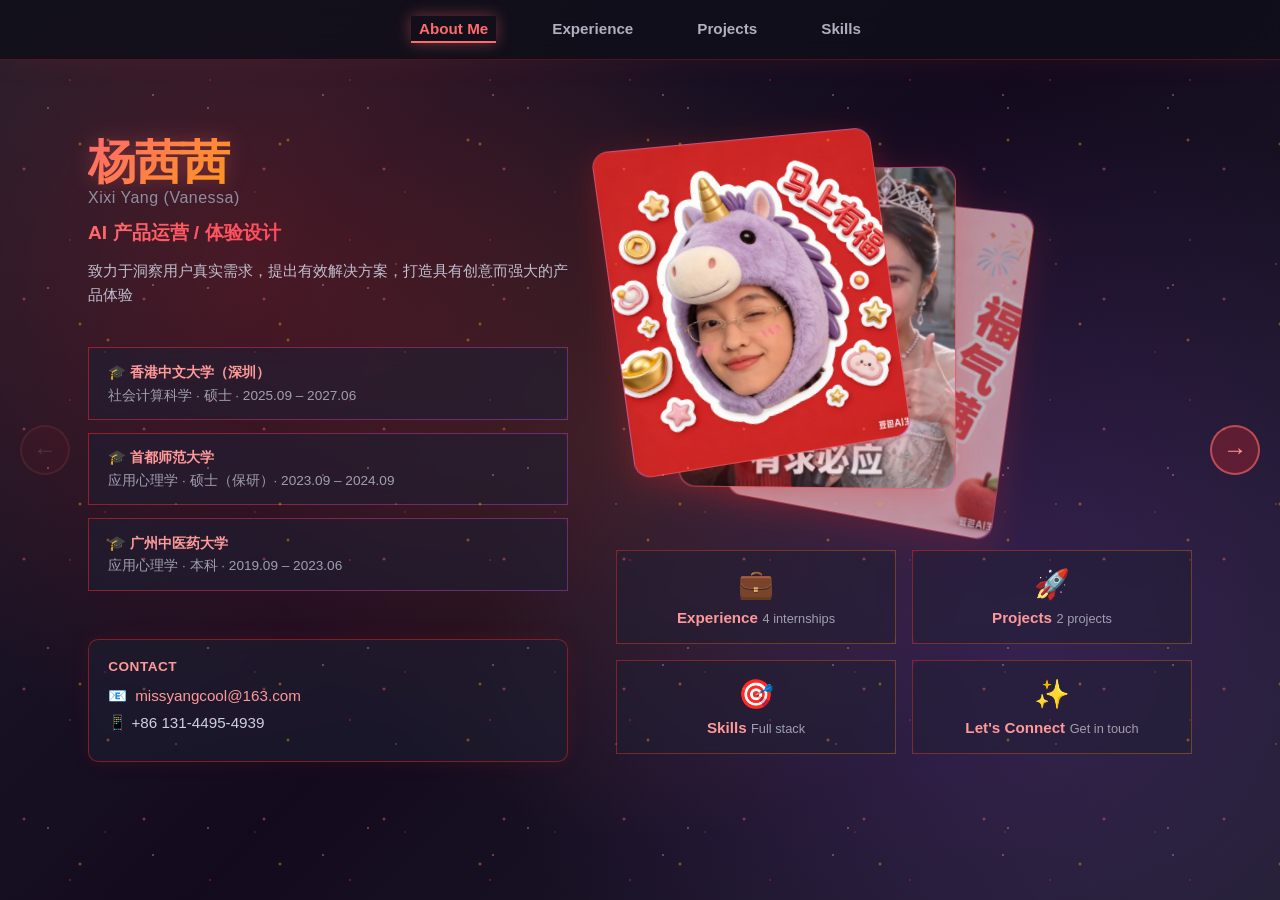
<file: apple-resume.html>
<!DOCTYPE html>
<html lang="zh-CN">
<head>
<meta charset="UTF-8">
<meta name="viewport" content="width=device-width, initial-scale=1.0">
<title>杨茜茜 - AI产品运营 | 简历</title>
<style>
/* ==================== 全局样式 ==================== */
* {
  margin: 0;
  padding: 0;
  box-sizing: border-box;
}

html, body {
  width: 100%;
  height: 100%;
  overflow: hidden;
  font-family: -apple-system, BlinkMacSystemFont, "Segoe UI", "PingFang SC", "Microsoft YaHei", sans-serif;
}

body {
  background: #0a0a12;
  color: #f5f5f5;
}

/* 黑红绚烂背景 + 烟花渐变 */
body::before {
  content: "";
  position: fixed;
  inset: 0;
  background: 
    radial-gradient(circle at 20% 30%, rgba(220, 38, 38, 0.25) 0%, transparent 40%),
    radial-gradient(circle at 80% 70%, rgba(168, 85, 247, 0.2) 0%, transparent 45%),
    radial-gradient(circle at 50% 50%, rgba(251, 146, 60, 0.15) 0%, transparent 50%),
    linear-gradient(135deg, rgba(30, 30, 45, 1) 0%, rgba(20, 10, 30, 1) 50%, rgba(30, 30, 45, 1) 100%);
  pointer-events: none;
  z-index: 0;
  animation: gradientShift 15s ease-in-out infinite;
}

@keyframes gradientShift {
  0%, 100% {
    filter: hue-rotate(0deg) saturate(1);
  }
  50% {
    filter: hue-rotate(10deg) saturate(1.1);
  }
}

/* 烟花粒子效果 - 密集持续版 */
body::after {
  content: "";
  position: fixed;
  inset: 0;
  background-image: 
    radial-gradient(2px 2px at 20% 30%, #ff6b6b, rgba(255, 107, 107, 0)),
    radial-gradient(2px 2px at 60% 70%, #ffa500, rgba(255, 165, 0, 0)),
    radial-gradient(1.5px 1.5px at 50% 50%, #ff1744, rgba(255, 23, 68, 0)),
    radial-gradient(1px 1px at 80% 10%, #ffd700, rgba(255, 215, 0, 0)),
    radial-gradient(1.5px 1.5px at 30% 60%, #ffb366, rgba(255, 179, 102, 0)),
    radial-gradient(1px 1px at 70% 20%, #ff4444, rgba(255, 68, 68, 0)),
    radial-gradient(2px 2px at 40% 80%, #ffaa00, rgba(255, 170, 0, 0)),
    radial-gradient(1.5px 1.5px at 90% 50%, #ff99cc, rgba(255, 153, 204, 0));
  background-repeat: repeat;
  background-size: 120px 130px, 180px 200px, 140px 160px, 220px 240px, 160px 180px, 150px 160px, 200px 180px, 170px 190px;
  pointer-events: none;
  z-index: 0;
  animation: fireworks 4s linear infinite;
  opacity: 0.65;
}

@keyframes fireworks {
  0% {
    background-position: 0 0, 0 0, 0 0, 0 0, 0 0, 0 0, 0 0, 0 0;
    opacity: 0.65;
  }
  50% {
    opacity: 0.7;
  }
  100% {
    background-position: 120px 130px, 180px 200px, 140px 160px, 220px 240px, 160px 180px, 150px 160px, 200px 180px, 170px 190px;
    opacity: 0.65;
  }
}

/* ==================== 导航栏固定 ==================== */
.top-nav {
  position: fixed;
  top: 0;
  left: 0;
  right: 0;
  height: 60px;
  display: flex;
  align-items: center;
  justify-content: center;
  gap: 3rem;
  background: rgba(15, 15, 25, 0.85);
  backdrop-filter: blur(12px);
  border-bottom: 1px solid rgba(220, 38, 38, 0.3);
  z-index: 100;
  box-shadow: 0 0 30px rgba(220, 38, 38, 0.1);
}

.nav-item {
  font-size: 0.95rem;
  font-weight: 600;
  color: #b0b0c0;
  cursor: pointer;
  transition: all 0.3s cubic-bezier(0.4, 0, 0.2, 1);
  padding: 4px 8px 4px 8px;
  border-bottom: 2px solid transparent;
  text-decoration: none;
  user-select: none;
}

.nav-item:hover {
  color: #ff6b6b;
  text-shadow: 0 0 10px rgba(255, 107, 107, 0.5);
}

.nav-item.active {
  color: #ff6b6b;
  border-bottom-color: #ff6b6b;
  box-shadow: 0 0 15px rgba(255, 107, 107, 0.4);
}

/* ==================== 幻灯片容器 ==================== */
.slides-container {
  display: flex;
  width: 400vw; /* 4 slides */
  height: 100vh;
  transition: transform 0.8s cubic-bezier(0.25, 0.46, 0.45, 0.94);
  will-change: transform;
}

.slide {
  flex: 0 0 100vw;
  width: 100vw;
  height: 100vh;
  display: flex;
  align-items: center;
  justify-content: center;
  padding-top: 60px;
  position: relative;
  overflow-y: auto;
}

.slide::-webkit-scrollbar {
  display: none;
}

.slide-content {
  width: 100%;
  max-width: 1200px;
  padding: 3rem;
  animation: slideInUp 0.7s cubic-bezier(0.34, 1.56, 0.64, 1) backwards;
}

@keyframes slideInUp {
  from {
    opacity: 0;
    transform: translateY(30px);
  }
  to {
    opacity: 1;
    transform: translateY(0);
  }
}

/* ==================== 第1页：封面页 ==================== */
.cover-page {
  flex-direction: column;
  justify-content: center;
  padding-top: 0;
}

.cover-header {
  display: grid;
  grid-template-columns: 1fr 1.2fr;
  gap: 3rem;
  align-items: flex-start;
  width: 100%;
  max-width: 1200px;
  margin: 0 auto;
  padding: 0 3rem;
}

.left-section {
  display: flex;
  flex-direction: column;
  gap: 1.5rem;
}

.name-section h1 {
  font-size: 3rem;
  font-weight: 800;
  background: linear-gradient(135deg, #ff6b6b 0%, #ffa500 50%, #ffd700 100%);
  -webkit-background-clip: text;
  -webkit-text-fill-color: transparent;
  background-clip: text;
  margin-bottom: 0.2rem;
  letter-spacing: -1px;
  line-height: 1;
  filter: drop-shadow(0 0 10px rgba(255, 107, 107, 0.3));
}

.name-section .en-name {
  font-size: 1rem;
  color: #9090a0;
  font-weight: 500;
  letter-spacing: 0.5px;
  margin-bottom: 0.8rem;
}

.name-section .role {
  font-size: 1.2rem;
  font-weight: 700;
  background: linear-gradient(135deg, #ff6b6b 0%, #ff1744 100%);
  -webkit-background-clip: text;
  -webkit-text-fill-color: transparent;
  background-clip: text;
  margin-bottom: 0.8rem;
}

.name-section .intro {
  font-size: 0.95rem;
  color: #c0c0d0;
  line-height: 1.6;
  margin-bottom: 1rem;
}

/* 教育背景 */
.education-list {
  display: flex;
  flex-direction: column;
  gap: 0.8rem;
  margin-bottom: 1.5rem;
}

.edu-item {
  background: rgba(30, 30, 50, 0.6);
  border: 1.5px solid;
  border-image: linear-gradient(135deg, rgba(220, 38, 38, 0.6) 0%, rgba(168, 85, 247, 0.4) 100%) 1;
  border-radius: 10px;
  padding: 0.9rem 1.2rem;
  font-size: 0.9rem;
  color: #d0d0e0;
  backdrop-filter: blur(8px);
  transition: all 0.3s cubic-bezier(0.4, 0, 0.2, 1);
}

.edu-item:hover {
  background: rgba(50, 20, 40, 0.7);
  border-color: #ff6b6b;
  box-shadow: 0 0 20px rgba(220, 38, 38, 0.3);
}

.edu-item strong {
  color: #ff9999;
  font-weight: 600;
}

.edu-item span {
  display: block;
  font-size: 0.85rem;
  color: #a0a0b0;
  margin-top: 0.3rem;
}

/* 联系方式 */
.contact-box {
  background: rgba(30, 30, 50, 0.6);
  border: 1.5px solid rgba(220, 38, 38, 0.5);
  border-radius: 10px;
  padding: 1.2rem;
  backdrop-filter: blur(8px);
  box-shadow: 0 0 20px rgba(220, 38, 38, 0.1);
}

.contact-box h4 {
  font-size: 0.85rem;
  font-weight: 700;
  color: #ff9999;
  margin-bottom: 0.8rem;
  text-transform: uppercase;
  letter-spacing: 0.5px;
}

.contact-item {
  font-size: 0.9rem;
  color: #d0d0e0;
  margin-bottom: 0.6rem;
  display: flex;
  align-items: center;
  gap: 0.5rem;
}

.contact-item a {
  color: #ff9999;
  text-decoration: none;
  font-weight: 500;
  transition: all 0.2s;
}

.contact-item a:hover {
  color: #ffcccc;
  text-decoration: underline;
  text-shadow: 0 0 10px rgba(255, 107, 107, 0.5);
}

/* 右侧区域 */
.right-section {
  display: flex;
  flex-direction: column;
  gap: 2rem;
  position: relative;
}

/* 照片堆叠效果 */
.photos-stack {
  position: relative;
  height: 380px;
  perspective: 1200px;
}

.photo-item {
  position: absolute;
  width: 280px;
  height: 320px;
  background: linear-gradient(135deg, rgba(220, 38, 38, 0.8) 0%, rgba(168, 85, 247, 0.7) 100%);
  border-radius: 16px;
  display: flex;
  align-items: center;
  justify-content: center;
  font-size: 100px;
  box-shadow: 0 8px 32px rgba(220, 38, 38, 0.3), inset 0 0 30px rgba(255, 107, 107, 0.1);
  transition: all 0.4s cubic-bezier(0.4, 0, 0.2, 1);
  cursor: pointer;
  border: 1px solid rgba(255, 107, 107, 0.5);
}

.photo-item:nth-child(1) {
  transform: translateX(0) rotateZ(-8deg) rotateY(15deg);
  z-index: 3;
}

.photo-item:nth-child(2) {
  transform: translateX(60px) translateY(30px) rotateZ(0deg) rotateY(-5deg);
  z-index: 2;
  opacity: 0.85;
}

.photo-item:nth-child(3) {
  transform: translateX(120px) translateY(60px) rotateZ(8deg) rotateY(-15deg);
  z-index: 1;
  opacity: 0.7;
}

.photo-item:hover {
  transform: translateY(-10px) rotateZ(0deg) !important;
  z-index: 10 !important;
  opacity: 1 !important;
  box-shadow: 0 16px 48px rgba(220, 38, 38, 0.4), 0 0 30px rgba(255, 107, 107, 0.5);
}

/* 快速导航按钮 */
.quick-nav {
  display: grid;
  grid-template-columns: 1fr 1fr;
  gap: 1rem;
}

.nav-btn {
  background: rgba(30, 30, 50, 0.5);
  border: 1.5px solid;
  border-image: linear-gradient(135deg, rgba(220, 38, 38, 0.5) 0%, rgba(255, 165, 0, 0.3) 100%) 1;
  border-radius: 12px;
  padding: 1rem;
  text-align: center;
  cursor: pointer;
  transition: all 0.3s cubic-bezier(0.4, 0, 0.2, 1);
  backdrop-filter: blur(8px);
  user-select: none;
}

.nav-btn:hover {
  background: rgba(50, 20, 40, 0.7);
  border-color: #ff6b6b;
  transform: translateY(-3px);
  box-shadow: 0 8px 24px rgba(220, 38, 38, 0.3), 0 0 15px rgba(255, 107, 107, 0.3);
}

.nav-btn .icon {
  font-size: 1.8rem;
  margin-bottom: 0.5rem;
  display: block;
}

.nav-btn .label {
  font-size: 0.95rem;
  font-weight: 600;
  color: #ff9999;
}

.nav-btn .desc {
  font-size: 0.8rem;
  color: #a0a0b0;
  margin-top: 0.3rem;
}

/* ==================== Section 标题 ==================== */
.section-title {
  font-size: 2rem;
  font-weight: 800;
  background: linear-gradient(135deg, #ff6b6b 0%, #ffa500 100%);
  -webkit-background-clip: text;
  -webkit-text-fill-color: transparent;
  background-clip: text;
  letter-spacing: -0.5px;
  margin-bottom: 1.5rem;
  filter: drop-shadow(0 0 8px rgba(255, 107, 107, 0.2));
}

/* ==================== 第2页：实习经历 ==================== */
.experience-page .slide-content {
  padding: 2rem 3rem;
}

.experience-list {
  display: grid;
  grid-template-columns: repeat(2, 1fr);
  gap: 2rem;
  margin-top: 1rem;
}

.experience-card {
  background: rgba(30, 30, 50, 0.6);
  border: 1.5px solid rgba(220, 38, 38, 0.4);
  border-radius: 16px;
  padding: 2rem;
  backdrop-filter: blur(10px);
  transition: all 0.4s cubic-bezier(0.4, 0, 0.2, 1);
  cursor: pointer;
  position: relative;
  height: 320px;
  display: flex;
  flex-direction: column;
  align-items: center;
  justify-content: center;
}

.experience-card:hover {
  background: rgba(50, 20, 40, 0.8);
  border-color: #ff6b6b;
  box-shadow: 0 8px 30px rgba(220, 38, 38, 0.4), 0 0 20px rgba(255, 107, 107, 0.3);
  transform: translateY(-5px);
}

.exp-logo {
  width: 100px;
  height: 100px;
  background: linear-gradient(135deg, rgba(255, 107, 107, 0.3) 0%, rgba(255, 165, 0, 0.2) 100%);
  border-radius: 12px;
  display: flex;
  align-items: center;
  justify-content: center;
  font-size: 3rem;
  margin-bottom: 1.2rem;
  border: 1px solid rgba(255, 107, 107, 0.3);
  transition: all 0.3s;
}

.experience-card:hover .exp-logo {
  transform: scale(1.1) rotateZ(5deg);
}

.exp-company {
  font-size: 1.3rem;
  font-weight: 600;
  color: #ff9999;
  margin-bottom: 0.4rem;
  text-align: center;
}

.exp-position {
  font-size: 1.1rem;
  color: #ffa500;
  margin-bottom: 0.3rem;
  text-align: center;
}

.exp-time {
  font-size: 0.95rem;
  color: #a0a0b0;
  text-align: center;
  margin-bottom: 1rem;
}

.exp-description {
  opacity: 0;
  transform: translateY(20px);
  transition: all 0.4s cubic-bezier(0.4, 0, 0.2, 1);
  position: absolute;
  inset: 0;
  background: rgba(20, 10, 30, 0.95);
  border-radius: 16px;
  padding: 2rem;
  display: flex;
  flex-direction: column;
  justify-content: flex-start;
  pointer-events: none;
  overflow-y: auto;
  max-height: 100%;
}

.experience-card:hover .exp-description {
  opacity: 1;
  transform: translateY(0);
  pointer-events: auto;
}

.exp-bullets {
  list-style: none;
  padding: 0;
  margin: 0;
  font-size: 0.85rem;
  color: #d0d0e0;
  line-height: 1.5;
}

.exp-bullets li {
  margin-bottom: 0.8rem;
  padding-left: 1.2rem;
  position: relative;
  text-align: left;
  line-height: 1.4;
}

.exp-bullets li::before {
  content: "▪";
  position: absolute;
  left: 0;
  color: #ff6b6b;
}

/* ==================== 第3页：项目经历 ==================== */
.projects-page .slide-content {
  padding: 2rem 3rem;
}

.projects-grid {
  display: grid;
  grid-template-columns: 1fr 1fr;
  gap: 2rem;
  margin-top: 1rem;
}

.project-card {
  background: rgba(30, 30, 50, 0.6);
  border: 1.5px solid rgba(220, 38, 38, 0.4);
  border-radius: 16px;
  padding: 2rem;
  backdrop-filter: blur(10px);
  transition: all 0.4s cubic-bezier(0.4, 0, 0.2, 1);
  display: flex;
  flex-direction: column;
  cursor: pointer;
  position: relative;
  height: 400px;
  overflow: hidden;
}

/* 各阶段组件默认隐藏 */
.project-step {
  transition: opacity 0.4s, transform 0.4s;
  display: none;
}
.project-step.active {
  display: block;
  animation: stepFadeIn 0.6s ease-in-out;
}

@keyframes stepFadeIn {
  from {
    opacity: 0;
    transform: translateY(10px);
  }
  to {
    opacity: 1;
    transform: translateY(0);
  }
}
.project-step.project-details-step {
  margin-top: 1.2rem;
}
/* 确保动画阶段在details-active 时仍然隐藏 */
.project-card.details-active .project-anim-step {
  display: none !important;
}

/* 当进入详情阶段时将 logo 向上移动 */
.project-card.details-active .project-logo-step {
  transform: translateY(-25px);
}

/* 详情内容始终可见，只在active时显示 */
.project-card .project-details-step {
  opacity: 0;
  display: none;
}
.project-card.details-active .project-details-step {
  display: block;
  opacity: 1;
}

.project-card:hover {
  background: rgba(50, 20, 40, 0.8);
  border-color: #ff6b6b;
  transform: translateY(-5px);
  box-shadow: 0 8px 30px rgba(220, 38, 38, 0.4), 0 0 20px rgba(255, 107, 107, 0.3);
}

.project-preview {
  position: absolute;
  inset: 0;
  background: rgba(20, 10, 30, 0.95);
  border-radius: 16px;
  padding: 2rem;
  display: flex;
  align-items: center;
  justify-content: center;
  flex-direction: column;
  opacity: 1;
  transform: scale(1);
  transition: all 0.5s cubic-bezier(0.4, 0, 0.2, 1);
  pointer-events: auto;
  z-index: 2;
}

.project-card.showing-details .project-preview {
  opacity: 0;
  transform: scale(0.95);
  pointer-events: none;
}

.project-card:hover .project-preview {
  opacity: 0;
  transform: scale(0.95);
  pointer-events: none;
}

.preview-content {
  text-align: center;
  animation: previewShow 3s ease-in-out infinite;
}

@keyframes previewShow {
  0% {
    opacity: 0;
  }
  20% {
    opacity: 1;
  }
  80% {
    opacity: 1;
  }
  100% {
    opacity: 1;
  }
}

.project-icon {
  width: 50px;
  height: 50px;
  background: linear-gradient(135deg, rgba(220, 38, 38, 0.8) 0%, rgba(255, 165, 0, 0.7) 100%);
  border-radius: 8px;
  margin: 0 auto 1rem;
  display: flex;
  align-items: center;
  justify-content: center;
  color: white;
  font-weight: bold;
  font-size: 1.5rem;
  box-shadow: 0 0 15px rgba(255, 107, 107, 0.4);
}

.project-card h3 {
  font-size: 1.1rem;
  font-weight: 600;
  color: #ff9999;
  margin-bottom: 0.5rem;
  text-align: center;
}

.project-role {
  font-size: 0.85rem;
  color: #ffa500;
  margin-bottom: 1rem;
  padding-bottom: 1rem;
  border-bottom: 1px solid rgba(220, 38, 38, 0.3);
  text-align: center;
}

.project-details {
  font-size: 0.95rem;
  color: #d0d0e0;
  line-height: 1.6;
  flex-grow: 1;
  margin-bottom: 1rem;
  opacity: 0;
  transition: all 0.4s;
  position: absolute;
}

.project-card.showing-details .project-details {
  opacity: 1;
  position: relative;
  transform: scale(1);
}

.project-card:hover .project-details {
  opacity: 1;
  position: relative;
  transform: scale(1);
}

.project-tags {
  display: flex;
  flex-wrap: wrap;
  gap: 0.6rem;
  margin-top: auto;
}

.tag {
  display: inline-block;
  padding: 0.4rem 0.8rem;
  background: rgba(220, 38, 38, 0.2);
  color: #ffaa99;
  border-radius: 6px;
  font-size: 0.8rem;
  font-weight: 500;
  border: 1px solid rgba(220, 38, 38, 0.4);
}

/* ==================== 第4页：技能与其他 ==================== */
.skills-page .slide-content {
  padding: 2rem 3rem;
}

.skills-grid {
  display: grid;
  grid-template-columns: 1fr 1fr;
  gap: 2rem;
  margin-top: 1.5rem;
}

.skill-group {
  background: rgba(30, 30, 50, 0.6);
  border: 1.5px solid rgba(220, 38, 38, 0.4);
  border-radius: 16px;
  padding: 2rem;
  backdrop-filter: blur(10px);
}

.skill-group h3 {
  font-size: 1rem;
  font-weight: 600;
  color: #ff9999;
  margin-bottom: 1.2rem;
  display: flex;
  align-items: center;
  gap: 0.5rem;
}

.skill-icon {
  width: 32px;
  height: 32px;
  background: linear-gradient(135deg, rgba(220, 38, 38, 0.8) 0%, rgba(255, 165, 0, 0.7) 100%);
  border-radius: 6px;
  display: flex;
  align-items: center;
  justify-content: center;
  color: white;
  font-size: 0.9rem;
  box-shadow: 0 0 10px rgba(255, 107, 107, 0.3);
}

.skill-list {
  list-style: none;
  display: flex;
  flex-direction: column;
  gap: 0.8rem;
}

.skill-list li {
  font-size: 0.95rem;
  color: #d0d0e0;
  line-height: 1.5;
  padding-left: 1.5rem;
  position: relative;
}

.skill-list li::before {
  content: "→";
  position: absolute;
  left: 0;
  color: #ff6b6b;
  font-weight: bold;
}

.contact-section {
  grid-column: 1 / -1;
  background: linear-gradient(135deg, rgba(220, 38, 38, 0.15) 0%, rgba(255, 165, 0, 0.1) 100%);
  border: 1.5px solid rgba(220, 38, 38, 0.4);
  border-radius: 16px;
  padding: 2rem;
  text-align: center;
  box-shadow: 0 0 20px rgba(220, 38, 38, 0.1);
}

.contact-section h3 {
  font-size: 1.1rem;
  font-weight: 600;
  color: #ff9999;
  margin-bottom: 1rem;
}

.contact-info {
  display: flex;
  gap: 2rem;
  justify-content: center;
  flex-wrap: wrap;
}

.contact-item {
  font-size: 0.95rem;
  color: #d0d0e0;
}

.contact-item a {
  color: #ff9999;
  text-decoration: none;
  font-weight: 500;
  transition: all 0.3s;
}

.contact-item a:hover {
  color: #ffcccc;
  text-decoration: underline;
  text-shadow: 0 0 10px rgba(255, 107, 107, 0.5);
}

/* ==================== 左右导航按钮 ==================== */
.nav-arrow {
  position: fixed;
  top: 50%;
  transform: translateY(-50%);
  width: 50px;
  height: 50px;
  background: rgba(220, 38, 38, 0.3);
  border: 2px solid rgba(255, 107, 107, 0.6);
  border-radius: 50%;
  display: flex;
  align-items: center;
  justify-content: center;
  cursor: pointer;
  transition: all 0.3s cubic-bezier(0.4, 0, 0.2, 1);
  z-index: 99;
  font-size: 1.5rem;
  color: #ff9999;
  user-select: none;
}

.nav-arrow:hover {
  background: rgba(220, 38, 38, 0.6);
  border-color: #ff6b6b;
  box-shadow: 0 0 20px rgba(255, 107, 107, 0.5);
  transform: translateY(-50%) scale(1.1);
}

.nav-arrow.left {
  left: 20px;
}

.nav-arrow.right {
  right: 20px;
}

.nav-arrow.disabled {
  opacity: 0.2;
  cursor: not-allowed;
}

.nav-arrow.disabled:hover {
  background: rgba(220, 38, 38, 0.2);
  border-color: rgba(255, 107, 107, 0.3);
  box-shadow: none;
  transform: translateY(-50%);
}
@media (max-width: 768px) {
  .cover-header {
    grid-template-columns: 1fr;
    gap: 2rem;
  }

  .name-section h1 {
    font-size: 2rem;
  }

  .section-title {
    font-size: 1.6rem;
  }

  .projects-grid {
    grid-template-columns: 1fr;
  }

  .experience-list {
    grid-template-columns: 1fr;
  }

  .skills-grid {
    grid-template-columns: 1fr;
  }

  .slide-content {
    padding: 1.5rem;
  }

  .top-nav {
    gap: 1rem;
    flex-wrap: wrap;
    height: auto;
    padding: 0.8rem;
  }

  .nav-item {
    font-size: 0.85rem;
  }

  .photos-stack {
    height: 280px;
  }

  .photo-item {
    width: 200px;
    height: 240px;
    font-size: 72px;
  }

  .quick-nav {
    grid-template-columns: 1fr 1fr;
  }
}
</style>
</head>
<body>

<!-- ==================== 顶部导航 ==================== -->
<nav class="top-nav">
  <a class="nav-item active" data-index="0">About Me</a>
  <a class="nav-item" data-index="1">Experience</a>
  <a class="nav-item" data-index="2">Projects</a>
  <a class="nav-item" data-index="3">Skills</a>
</nav>

<!-- ==================== 左右导航箭头 ==================== -->
<div class="nav-arrow left" id="nav-prev">←</div>
<div class="nav-arrow right" id="nav-next">→</div>

<!-- ==================== 幻灯片容器 ==================== -->
<div class="slides-container">

  <!-- 第 1 页：封面页 -->
  <section class="slide cover-page">
    <div class="cover-header">
      <!-- 左侧：个人信息 -->
      <div class="left-section">
        <div class="name-section">
          <h1>杨茜茜</h1>
          <p class="en-name">Xixi Yang (Vanessa)</p>
          <p class="role">AI 产品运营 / 体验设计</p>
          <p class="intro">致力于洞察用户真实需求，提出有效解决方案，打造具有创意而强大的产品体验</p>
        </div>

        <!-- 教育背景 -->
        <div class="education-list">
          <div class="edu-item">
            <strong>🎓 香港中文大学（深圳）</strong>
            <span>社会计算科学 · 硕士 · 2025.09 – 2027.06</span>
          </div>
          <div class="edu-item">
            <strong>🎓 首都师范大学</strong>
            <span>应用心理学 · 硕士（保研）· 2023.09 – 2024.09</span>
          </div>
          <div class="edu-item">
            <strong>🎓 广州中医药大学</strong>
            <span>应用心理学 · 本科 · 2019.09 – 2023.06</span>
          </div>
        </div>

        <!-- 联系方式 -->
        <div class="contact-box">
          <h4>Contact</h4>
          <div class="contact-item">📧 <a href="mailto:missyangcool@163.com">missyangcool@163.com</a></div>
          <div class="contact-item">📱 +86 131-4495-4939</div>
        </div>
      </div>

      <!-- 右侧：照片和导航 -->
      <div class="right-section">
        <!-- 照片堆叠 -->
        <div class="photos-stack">
          <div class="photo-item"><img src="images/photo1.jpg" alt="photo1" style="width: 100%; height: 100%; object-fit: cover; border-radius: 16px;"></div>
          <div class="photo-item"><img src="images/photo2.jpg" alt="photo2" style="width: 100%; height: 100%; object-fit: cover; border-radius: 16px;"></div>
          <div class="photo-item"><img src="images/photo3.jpg" alt="photo3" style="width: 100%; height: 100%; object-fit: cover; border-radius: 16px;"></div>
        </div>

        <!-- 快速导航 -->
        <div class="quick-nav">
          <div class="nav-btn" data-slide="1">
            <span class="icon">💼</span>
            <span class="label">Experience</span>
            <span class="desc">4 internships</span>
          </div>
          <div class="nav-btn" data-slide="2">
            <span class="icon">🚀</span>
            <span class="label">Projects</span>
            <span class="desc">2 projects</span>
          </div>
          <div class="nav-btn" data-slide="3">
            <span class="icon">🎯</span>
            <span class="label">Skills</span>
            <span class="desc">Full stack</span>
          </div>
          <div class="nav-btn" id="connect-btn">
            <span class="icon">✨</span>
            <span class="label">Let's Connect</span>
            <span class="desc">Get in touch</span>
          </div>
        </div>
      </div>
    </div>
  </section>

  <!-- 第 2 页：实习经历 -->
  <section class="slide experience-page">
    <div class="slide-content">
      <h2 class="section-title">Experience</h2>
      <div class="experience-list">
        
        <div class="experience-card">
          <div class="exp-logo"><img src="images/insta_logo.jpg" alt="影石" style="width: 100%; height: 100%; object-fit: cover; border-radius: 8px;"></div>
          <div class="exp-company">Insta360影石科技股份有限公司</div>
          <div class="exp-position">用户研究实习生</div>
          <div class="exp-time">2025.06 – 2026.01</div>
          <div class="exp-description">
            <ul class="exp-bullets">
              <li><strong>需求洞察与功能落地：</strong>为 Ace Pro 2 运动相机内置滤镜升级，基于社媒舆情和影像热点趋势，分析 40+热门滤镜，精选 3 款高潜滤镜并推进研发流程，优化用户体验与活跃粘性，2 款滤镜上市后好评率为 100%</li>
              <li><strong>卖点分析与品牌宣发：</strong>为支持营销部门对 Ace pro 2 运动相机影像拍摄宣发，对 5 大手机品牌商影像宣发进行结构化拆解（定位、场景、用户痛点、心智占位），提炼可复用影像推广方法，支持营销端制定宣发策略</li>
              <li><strong>用户调研与策略支持：</strong>为帮助市场及 UGC 团队在 Q4 季度进行第一视角专项推广，针对大疆 action 系列的挂脖配件进行用户触点研究。与运营部协作明确用户招募条件，独立设计访谈大纲并执行 12 场深度访谈。基于用户触点拆解出转化路径、3 类机会场景和 5 类关键决策点。输出覆盖场景切片、用户需求及产品机会点的策略报告，支持市场与 UGC 团队实现约 1000 万宣传曝光</li>
            </ul>
          </div>
        </div>
        <div class="experience-card">
          <div class="exp-logo"><img src="images/hucchi.jpg" alt="呼哧" style="width: 100%; height: 100%; object-fit: cover; border-radius: 8px;"></div>
          <div class="exp-company">深圳呼哧科技公司</div>
          <div class="exp-position">市场实习生</div>
          <div class="exp-time">2025.04 – 2025.07</div>
          <div class="exp-description">
            <ul class="exp-bullets">
              <li><strong>北美市场洞察：</strong>为探索北美体感游戏市场，系统研究 Nintendo、Xbox、Meta Quest 等体感设备，按定位、价格、技术、场景形成对比矩阵，提炼竞品特点和海外客户使用偏好，为产品发展方向提供决策依据。</li>
              <li><strong>方案设计与用户调研：</strong>围绕体感游戏的购机决策与使用场景，主导设计定量问卷与深度访谈大纲，并上线 Prolific 渠道触达 480 位北美用户，通过邮件独立邀约并完成 13 场北美用户访谈。</li>
              <li><strong>需求洞察与产品优化：</strong>使用 SPSS 交叉分析调研数据，沉淀 3 类用户画像，识别潜在用户的 4 类关键转化触点与 8 类核心偏好，明确功能优先级，优化游戏选款逻辑，使前期游戏筛选效率提升 30%；推动产品交互场景从单人扩充至多人，实现设备使用场景拓展 100%；协同硬件团队优化交互方案，延迟测试结果下降约 50%。</li>
            </ul>
          </div>
        </div>


        <div class="experience-card">
          <div class="exp-logo"><img src="images/meitu_logo.jpg" alt="美图" style="width: 100%; height: 100%; object-fit: cover; border-radius: 8px;"></div>
          <div class="exp-company">北京美图科技之家有限公司</div>
          <div class="exp-position">用户研究实习生</div>
          <div class="exp-time">2024.06 – 2024.09</div>
          <div class="exp-description">
            <ul class="exp-bullets">
              <li><strong>产品定位：</strong>为精准定位 WHEE（AI 生图产品）的用户人群，执行 20 人小组座谈，拆解工作流、使用场景、需求偏好，分析用户优先级和价值潜力，协助筛选出 3 类核心可转化人群，支持产品市场定位，助力 DAU 同比提升 800%。</li>
              <li><strong>AI 功能优化：</strong>因智能手机影像能力提升而美图秀秀下载量减少，开展 10+用户访谈，拆解用户拍摄后“修图”路径，识别出用户对“AI 一键消除”的爽点和痛点，推动本品“AI 消除”功能优化，提升用户体验和竞争力</li>
              <li><strong>AI 功能挖掘：</strong>为精准定位美图设计室 AI PPT 的产品功能，参与执行 1v1 深度用户访谈，拆解客户在“制作内容–美化设计 –交付表达”过程中的痛点与付费意愿，支持产品功能设计。功能上线后，美图设计室用户使用率提升 5 倍。</li>
              <li><strong>海外市场洞察：</strong>为拓展美图秀秀东亚及东南亚市场，使用 SPSS 交叉分析 700 份数据，拆解用户影像功能的核心诉求（美颜期望、修图链路、文化偏好），独立产出日、韩、泰、印尼和越南 5 国的市场洞察，支持人像功能优化与出海策略制定。</li>
            </ul>
          </div>
        </div>


        <div class="experience-card">
          <div class="exp-logo"><img src="images/skt_logo.jpg" alt="SKT" style="width: 100%; height: 100%; object-fit: cover; border-radius: 8px;"></div>
          <div class="exp-company">深圳市思珂特教育科技有限公司</div>
          <div class="exp-position">产品运营实习生</div>
          <div class="exp-time">2023.04 – 2023.10</div>
          <div class="exp-description">
            <ul class="exp-bullets">
              <li><strong>B 端客户调研：</strong>独立与 3 家 HOSA 合作机构开展定向访谈，系统梳理客户使用及内部推广的痛点，推动学习内容和系统流程针对性优化，为 B 端合作稳定提供保障。</li>
              <li><strong>用户触达优化：</strong>独立对 70 名初赛流失用户调研，识别用户因信息触达不及时导致流失问题，推动团队将单一邮件通知转变为“邮件+短信”的双触点服务,优化用户触达率。</li>
              <li><strong>项目管理：</strong>独立设计并执行评委问卷调研和决赛评审路线，评委满意度达 99%，提升评委体验，顺利交付大赛活动。</li>
            </ul>
          </div>
        </div>

      </div>
    </div>
  </section>

  <!-- 第 3 页：项目经历 -->
  <section class="slide projects-page">
    <div class="slide-content">
      <h2 class="section-title">Projects</h2>
      <div class="projects-grid">


        <!-- 数据分析项目 -->
        <div class="project-card" data-project="data">
          <div class="project-step project-logo-step">
            <div class="project-icon">📊</div>
            <h3>市场营销活动分析与优化策略项目</h3>
          </div>
          <div class="project-step project-anim-step active">
            <div class="preview-content" style="font-family: monospace; font-size: 0.9rem; color: #00ff00; white-space: pre-line; text-align: left; line-height: 1.5;">
>>> import pandas as pd
>>> df = pd.read_csv('data.csv')
>>> result = df.groupby('category').agg()
>>> print(f"处理 {len(df)} 条数据")
处理 50000 条数据
>>> for i in range(5): print('计算中...')
计算中...
计算中...
计算中...
计算中...
计算中...
>>> visualization complete ✓
            </div>
          </div>
          <div class="project-step project-details-step">
            <p class="project-role">负责人 · 2026.02</p>
            <div class="project-details">
              <strong>业务诊断：</strong>围绕营销投放效率问题，基于 20 万条模拟营销数据构建转化漏斗模型，识别点击后转化阶段为主要效率瓶颈，为优化方向提供数据依据。<br><br>
              <strong>效率拆解：</strong>从活动类型、渠道、消费者人群等多维度拆解 ROI 与 CPA 结构，发现 ROI 整体稳定而 CPA 存在明显分层现象，明确“成本结构”是效率差异的核心驱动因素。<br><br>
              <strong>策略设计：</strong>提出“人群驱动的组合投放模型”，建立跨人群效率基准渠道（Search / Website），并针对内容型渠道制定选择性强化策略，优化资源配置逻辑。<br><br>
              <strong>项目管理：</strong>独立完成数据清洗、使用 python 分析建模、可视化呈现与策略输出，形成完整营销决策报告，支持从数据洞察到策略落地的闭环分析流程。<br><br>
            </div>
            <div class="project-tags">
              <span class="tag">Python</span>
              <span class="tag">Pandas</span>
              <span class="tag">Numpy</span>
              <span class="tag">数据可视化</span>
            </div>
          </div>
        </div>

        <!-- AI会议助手项目 -->
        <div class="project-card" data-project="ai">
          <div class="project-step project-logo-step">
            <div class="project-icon">🗓️</div>
            <h3>AI 会议助手</h3>
          </div>
          <div class="project-step project-anim-step active">
            <div class="preview-content" style="font-family: 'Segoe UI'; font-size: 1rem; color: #d0d0e0; white-space: pre-line; text-align: left; line-height: 1.5;">
📅 用户：预定下周3下午2点开会
🤖 助手：收到请求，正在检查日历...
✓ 日历无冲突，已发送邀请给 5 人
✓ 预定会议室 & 生成议程
📧 已发送会议确认
            </div>
          </div>
          <div class="project-step project-details-step">
            <p class="project-role">负责人 · 2025.12</p>
            <div class="project-details">
              <strong>背景：</strong>基于飞书Coze平台设计对话式AI Agent，实现会议预定与取消自动化，优化“沟通确认–日程调整”工作流程。<br><br>
              <strong>行动：</strong>拆解会议管理场景中的意图识别与时间解析逻辑，设计Prompt策略与异常处理规则，提升Agent执行准确性与稳定性。<br><br>
            </div>
            <div class="project-tags">
              <span class="tag">GPT</span>
              <span class="tag">COZE</span>
              <span class="tag">自然语言处理</span>
              <span class="tag">Prompt engineering</span>
            </div>
          </div>
        </div>

      </div>
    </div>
  </section>

  <!-- 第 4 页：技能与联系 -->
  <section class="slide skills-page">
    <div class="slide-content">
      <h2 class="section-title">Skills & Contact</h2>
      <div class="skills-grid">

        <div class="skill-group">
          <h3><span class="skill-icon">🌐</span>语言能力</h3>
          <ul class="skill-list">
            <li>普通话（母语）</li>
            <li>英语（流利 ）</li>
            <li>日语（基础）</li>
          </ul>
        </div>

        <div class="skill-group">
          <h3><span class="skill-icon">📊</span>数据分析</h3>
          <ul class="skill-list">
            <li>Python · Pandas · NumPy</li>
            <li>R · ggplot2 · 统计建模</li>
            <li>SPSS · 假设检验 · 回归分析</li>
          </ul>
        </div>

        <div class="skill-group">
          <h3><span class="skill-icon">�</span>市场洞察</h3>
          <ul class="skill-list">
            <li>竞品分析 · 用户研究</li>
            <li>市场拆解 · 趋势洞察</li>
            <li>用户画像分析 · 转化路径优化</li>
          </ul>
        </div>

        <div class="skill-group">
          <h3><span class="skill-icon">🤳</span>AI 工具</h3>
          <ul class="skill-list">
            <li>ChatGPT · Claude</li>
            <li>Gemini · Copilot</li>
            <li>Doubao · 创意生成</li>
          </ul>
        </div>

        <div class="contact-section">
          <h3>🚀 Let's Connect</h3>
          <p>
          Exploring how AI augments human creativity and decision-making.
          Excited to collaborate with curious minds and build things that actually matter.
          Let’s create something interesting together.
          </p>
          </div>
        </div>

      </div>
    </div>
  </section>

</div>

<!-- ==================== 核心交互脚本 ==================== -->
<script>
(() => {
  const container = document.querySelector('.slides-container');
  const slides = document.querySelectorAll('.slide');
  const navItems = document.querySelectorAll('.nav-item');
  
  let current = 0;
  let isAnimating = false;
  const ANIMATION_DURATION = 800;
  const BOUNCE_DELAY = 100;

  // 切换到指定索引
  const goToSlide = (index) => {
    if (index < 0 || index >= slides.length || isAnimating) return;
    
    isAnimating = true;
    current = index;
    
    // 更新容器位置
    container.style.transform = `translateX(-${current * 100}vw)`;
    
    // 更新导航激活状态
    navItems.forEach((item, idx) => {
      item.classList.toggle('active', idx === current);
    });
    
    // 重置动画状态
    setTimeout(() => { isAnimating = false; }, ANIMATION_DURATION);
    
    // 更新左右导航按钮状态
    updateNavArrows();
  };

  // 更新导航按钮的启用/禁用状态
  const updateNavArrows = () => {
    const prevBtn = document.getElementById('nav-prev');
    const nextBtn = document.getElementById('nav-next');
    
    if (prevBtn) {
      prevBtn.classList.toggle('disabled', current === 0);
    }
    if (nextBtn) {
      nextBtn.classList.toggle('disabled', current === slides.length - 1);
    }
  };

  // 滚轮事件处理（转译为横向导航）
  let wheelTimeout;
  window.addEventListener('wheel', (e) => {
    if (wheelTimeout || isAnimating) return;
    
    e.preventDefault();
    
    if (e.deltaY > 0) {
      goToSlide(current + 1); // 下滚 → 右移
    } else if (e.deltaY < 0) {
      goToSlide(current - 1); // 上滚 → 左移
    }
    
    wheelTimeout = setTimeout(() => { wheelTimeout = null; }, BOUNCE_DELAY);
  }, { passive: false });

  // 键盘方向键
  window.addEventListener('keydown', (e) => {
    if (e.key === 'ArrowRight') {
      goToSlide(current + 1);
    } else if (e.key === 'ArrowLeft') {
      goToSlide(current - 1);
    }
  });

  // 触屏滑动
  let touchStartX = 0;
  let touchEndX = 0;
  const TOUCH_THRESHOLD = 50;

  window.addEventListener('touchstart', (e) => {
    touchStartX = e.changedTouches[0].screenX;
  }, { passive: true });

  window.addEventListener('touchend', (e) => {
    touchEndX = e.changedTouches[0].screenX;
    const diff = touchStartX - touchEndX;
    
    if (Math.abs(diff) > TOUCH_THRESHOLD) {
      if (diff > 0) {
        goToSlide(current + 1); // 左滑 → 右移
      } else {
        goToSlide(current - 1); // 右滑 → 左移
      }
    }
  }, { passive: true });

  // 导航点击
  navItems.forEach((item) => {
    item.addEventListener('click', (e) => {
      e.preventDefault();
      const index = Number(item.getAttribute('data-index'));
      goToSlide(index);
    });
  });

  // 快速导航按钮点击
  const quickNavBtns = document.querySelectorAll('.nav-btn[data-slide]');
  quickNavBtns.forEach((btn) => {
    btn.addEventListener('click', (e) => {
      const slideIndex = Number(btn.getAttribute('data-slide'));
      goToSlide(slideIndex);
    });
  });

  // Connect 按钮
  const connectBtn = document.getElementById('connect-btn');
  if (connectBtn) {
    connectBtn.addEventListener('click', () => {
      alert('Exploring how AI augments human creativity and decision-making. Excited to collaborate with curious minds and build things that actually matter. Let’s create something interesting together. 🤝\n\n📧 missyangcool@163.com\💼 Let\'s connect on LinkedIn!');
    });
  }

  // 左右导航箭头按钮
  const prevBtn = document.getElementById('nav-prev');
  const nextBtn = document.getElementById('nav-next');
  
  if (prevBtn) {
    prevBtn.addEventListener('click', () => {
      goToSlide(current - 1);
    });
  }
  
  if (nextBtn) {
    nextBtn.addEventListener('click', () => {
      goToSlide(current + 1);
    });
  }
  
  // 初始化导航按钮状态
  updateNavArrows();

  // 项目卡片多阶段动画逻辑
  const projectCards = document.querySelectorAll('.project-card');

  // 如果初始已经在项目页，马上播放动画
  if (current === 2) {
    projectCards.forEach((card) => playCardAnimation(card));
  }

  // 切换项目卡片到指定阶段
  function showProjectStep(card, step) {
    card.querySelectorAll('.project-step').forEach((el) => {
      el.classList.remove('active');
    });
    const target = card.querySelector(`.project-${step}-step`);
    if (target) target.classList.add('active');
  }

  // 重置所有项目卡片到初始动画阶段
  function resetProjectCards() {
    projectCards.forEach((card) => {
      // 清除所有多余状态和定时器
      card.classList.remove('details-active');
      if (card._animTimer) {
        clearTimeout(card._animTimer);
        card._animTimer = null;
      }
      // 恢复为初始 anim-step 状态，让动画循环播放
      showProjectStep(card, 'anim');
    });
  }

  // 开始播放某个卡片的动画阶段
  function playCardAnimation(card) {
    // 确保显示 anim-step，让 CSS 动画持续循环
    showProjectStep(card, 'anim');
    card.classList.remove('details-active');
  }

  // 鼠标悬停时立即显示 logo + 详情，logo上移
  projectCards.forEach((card) => {
    card.addEventListener('mouseenter', () => {
      if (card._animTimer) {
        clearTimeout(card._animTimer);
        card._animTimer = null;
      }
      showProjectStep(card, 'logo');
      card.classList.add('details-active');
    });
    
    // 鼠标离开时恢复到动画状态
    card.addEventListener('mouseleave', () => {
      if (current === 2) {
        playCardAnimation(card);
      }
    });
  });

  // 每次进入项目页都重置动画流程
  const originalGoToSlide = goToSlide;
  Object.defineProperty(window, 'currentSlide', {
    get() { return current; },
    set(newVal) { current = newVal; }
  });
  const projectsPage = document.querySelector('.projects-page');
  if (projectsPage) {
    const originalGoToSlideFunc = goToSlide;
    window.goToSlide = function(index) {
      // 离开项目页时清除所有定时器
      if (current === 2 && index !== 2) {
        projectCards.forEach((card) => {
          if (card._animTimer) {
            clearTimeout(card._animTimer);
            card._animTimer = null;
          }
        });
      }

      if (index === 2 && current !== 2) {
        setTimeout(() => {
          resetProjectCards();
          // 自动播放每张卡片的动画
          projectCards.forEach((card) => playCardAnimation(card));
        }, 100);
      }
      originalGoToSlideFunc(index);
    };
  }

  // 防止默认滚动条行为
  document.addEventListener('touchmove', (e) => {
    e.preventDefault();
  }, { passive: false });
})();
</script>

</body>
</html>
</file>
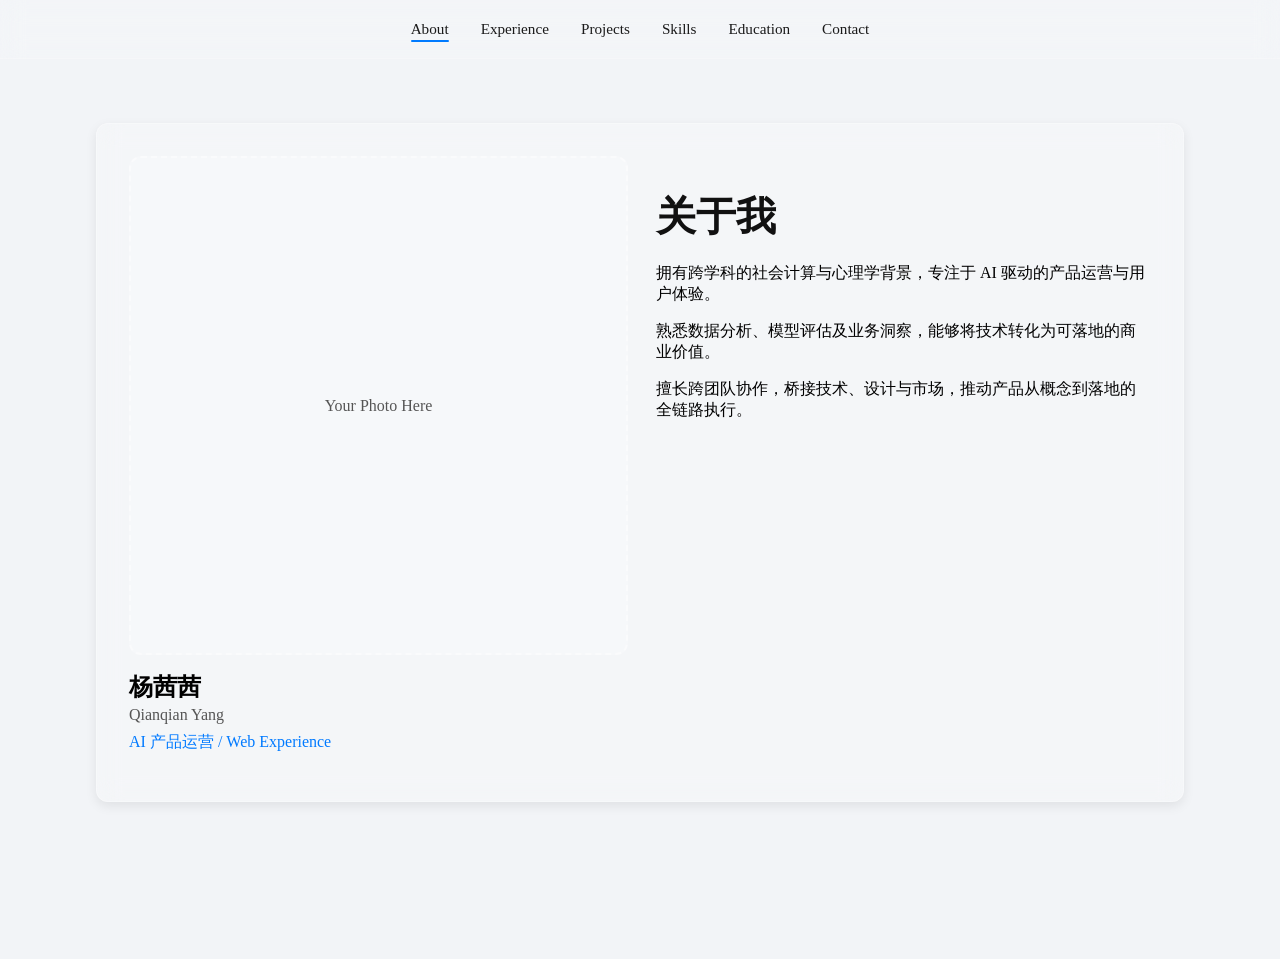
<file: generated-resume.html>
<!DOCTYPE html>
<html lang="zh-CN">
<head>
<meta charset="UTF-8">
<title>杨茜茜 – 个人简历</title>
<meta name="viewport" content="width=device-width, initial-scale=1.0">
<style>
/* 基础布局 */
html, body {margin:0;padding:0;height:100%;overflow:hidden;font-family -apple-system,BlinkMacSystemFont,"Segoe UI",Roboto,Helvetica,Arial,sans-serif;background:#f2f4f7;}
body::before{
    content:"";
    position:fixed;
    inset:0;
    background:linear-gradient(135deg,#e0eafc,#cfdef3);
    z-index:-2;
}
body::after{
    content:"";
    position:fixed;
    inset:0;
    background:url('[data-uri]');
    opacity:0.04;
    z-index:-1;
}
nav{
    position:sticky;top:0;left:0;right:0;
    display:flex;justify-content:center;gap:2rem;
    padding:1rem 0;
    background:rgba(255,255,255,0.12);
    backdrop-filter:blur(12px);
    border-bottom:1px solid rgba(255,255,255,0.2);
    z-index:10;
}
nav a{
    color:#1a1a1a; text-decoration:none; font-size:0.95rem; font-weight:500; position:relative; padding:4px 0;
}
nav a.active::after{
    content:"";position:absolute;bottom:0;left:0;right:0;height:2px;background:#007aff;border-radius:2px;
}
.slides-wrapper{
    display:flex;
    width:600vw; /* 6 sections */
    height:100vh;
    transition:transform 0.8s cubic-bezier(0.25,0.8,0.25,1);
    will-change:transform;
}
.slide{
    flex:0 0 100vw;
    height:100vh;
    position:relative;
    padding:4rem 6rem;
    box-sizing:border-box;
    overflow:auto;
}
.slide::-webkit-scrollbar{display:none;}
.slide .content{
    opacity:0;
    transform:translateY(30px);
    transition:opacity .6s ease,transform .6s ease;
}
.slide.is-active .content{
    opacity:1;
    transform:translateY(0);
}
.section-title{
    font-size:2.5rem; font-weight:600; margin-bottom:1.2rem; color:#111;
}
.glass{
    background:rgba(255,255,255,0.18);
    border-radius:12px;
    border:1px solid rgba(255,255,255,0.3);
    backdrop-filter:blur(12px);
    box-shadow:0 4px 12px rgba(0,0,0,0.08);
    padding:2rem;
}
.grid-2{
    display:grid;
    grid-template-columns:1fr 1fr;
    gap:2rem;
    align-items:start;
}
.photo-placeholder{
    width:100%;
    padding-top:100%;
    background:rgba(255,255,255,0.2);
    border:2px dashed rgba(255,255,255,0.4);
    border-radius:12px;
    position:relative;
}
.photo-placeholder::after{
    content:"Your Photo Here";
    position:absolute;top:50%;left:50%;transform:translate(-50%,-50%);
    color:#555;font-size:1rem;
}
ul{margin:0;padding-left:1.2rem;}
li{margin-bottom:0.6rem;line-height:1.4;}
</style>
</head>
<body>
<nav>
    <a href="#" data-index="0" class="active">About</a>
    <a href="#" data-index="1">Experience</a>
    <a href="#" data-index="2">Projects</a>
    <a href="#" data-index="3">Skills</a>
    <a href="#" data-index="4">Education</a>
    <a href="#" data-index="5">Contact</a>
</nav>

<div class="slides-wrapper">
    <!-- About -->
    <section class="slide is-active" data-index="0">
        <div class="content glass grid-2">
            <div>
                <div class="photo-placeholder"></div>
                <h1 style="margin:1rem 0 0.2rem;">杨茜茜</h1>
                <p style="margin:0;color:#555;">Qianqian Yang</p>
                <p style="margin-top:0.5rem;font-weight:500;color:#007aff;">AI 产品运营 / Web Experience</p>
            </div>
            <div>
                <h2 class="section-title">关于我</h2>
                <p>拥有跨学科的社会计算与心理学背景，专注于 AI 驱动的产品运营与用户体验。</p>
                <p>熟悉数据分析、模型评估及业务洞察，能够将技术转化为可落地的商业价值。</p>
                <p>擅长跨团队协作，桥接技术、设计与市场，推动产品从概念到落地的全链路执行。</p>
            </div>
        </div>
    </section>

    <!-- Experience -->
    <section class="slide" data-index="1">
        <div class="content glass">
            <h2 class="section-title">Experience</h2>
            <ul>
                <li><strong>AI 产品运营实习生</strong> – 某科技公司 (2024.06 – 2024.12)<br>负责 AI 功能需求梳理、AB 测试以及运营数据监控。</li>
                <li><strong>用户研究助理</strong> – 首都师范大学实验室 (2023.09 – 2024.06)<br>使用实验心理学方法评估交互原型的用户体验。</li>
            </ul>
        </div>
    </section>

    <!-- Projects -->
    <section class="slide" data-index="2">
        <div class="content glass">
            <h2 class="section-title">Projects</h2>
            <ul>
                <li><strong>AI Chatbot 效能提升项目</strong> – 设计对话流、收集标注数据并使用 GPT‑4 优化响应质量。</li>
                <li><strong>跨平台 Web 交互原型</strong> – 使用 React 及 Figma 打造高保真原型，赢得内部创新奖。</li>
            </ul>
        </div>
    </section>

    <!-- Skills -->
    <section class="slide" data-index="3">
        <div class="content glass">
            <h2 class="section-title">Skills</h2>
            <ul>
                <li><strong>语言：</strong>普通话（母语），英语（流利），日语（基础）</li>
                <li><strong>数据分析：</strong>Python, R, SPSS</li>
                <li><strong>工具：</strong>GPT、Gemini、Word、Excel、PowerPoint 等</li>
            </ul>
        </div>
    </section>

    <!-- Education -->
    <section class="slide" data-index="4">
        <div class="content glass">
            <h2 class="section-title">Education</h2>
            <ul>
                <li><strong>香港中文大学（深圳）</strong> – 社会计算科学 硕士 (2025.09 – 2027.06)</li>
                <li><strong>首都师范大学</strong> – 应用心理学 硕士（保研） (2023.09 – 2024.09)</li>
                <li><strong>广州中医药大学</strong> – 应用心理学 本科 (2019.09 – 2023.06)</li>
            </ul>
        </div>
    </section>

    <!-- Contact -->
    <section class="slide" data-index="5">
        <div class="content glass">
            <h2 class="section-title">Contact</h2>
            <p>邮箱：<a href="mailto:qianqian.yang@example.com">qianqian.yang@example.com</a></p>
            <p>电话：+86 10 1234 5678</p>
            <p>LinkedIn: <a href="#" target="_blank">linkedin.com/in/qianqianyang</a></p>
        </div>
    </section>
</div>

<script>
(() => {
    const wrapper = document.querySelector('.slides-wrapper');
    const slides = Array.from(document.querySelectorAll('.slide'));
    const navLinks = Array.from(document.querySelectorAll('nav a'));
    let current = 0;
    let isAnimating = false;
    const debounceTime = 800;

    const goTo = (index) => {
        if (index < 0 || index >= slides.length || isAnimating) return;
        isAnimating = true;
        slides[current].classList.remove('is-active');
        navLinks[current].classList.remove('active');
        current = index;
        wrapper.style.transform = `translateX(-${current * 100}vw)`;
        slides[current].classList.add('is-active');
        navLinks[current].classList.add('active');
        setTimeout(() => { isAnimating = false; }, debounceTime);
    };

    // Wheel handling
    let wheelTimeout;
    window.addEventListener('wheel', (e) => {
        if (wheelTimeout) return;
        wheelTimeout = setTimeout(() => { wheelTimeout = null; }, debounceTime);
        if (e.deltaY > 0) goTo(current + 1);
        else if (e.deltaY < 0) goTo(current - 1);
    }, {passive: true});

    // Keyboard arrows
    window.addEventListener('keydown', (e) => {
        if (e.key === 'ArrowRight') goTo(current + 1);
        if (e.key === 'ArrowLeft') goTo(current - 1);
    });

    // Touch handling
    let touchStartX = 0;
    let touchEndX = 0;
    const threshold = 50;
    window.addEventListener('touchstart', (e) => {
        touchStartX = e.changedTouches[0].screenX;
    });
    window.addEventListener('touchend', (e) => {
        touchEndX = e.changedTouches[0].screenX;
        const diff = touchStartX - touchEndX;
        if (Math.abs(diff) > threshold) {
            if (diff > 0) goTo(current + 1);
            else goTo(current - 1);
        }
    });

    // Nav click
    navLinks.forEach(link => {
        link.addEventListener('click', (e) => {
            e.preventDefault();
            const idx = Number(link.getAttribute('data-index'));
            goTo(idx);
        });
    });
})();
</script>
</body>
</html>
</file>
